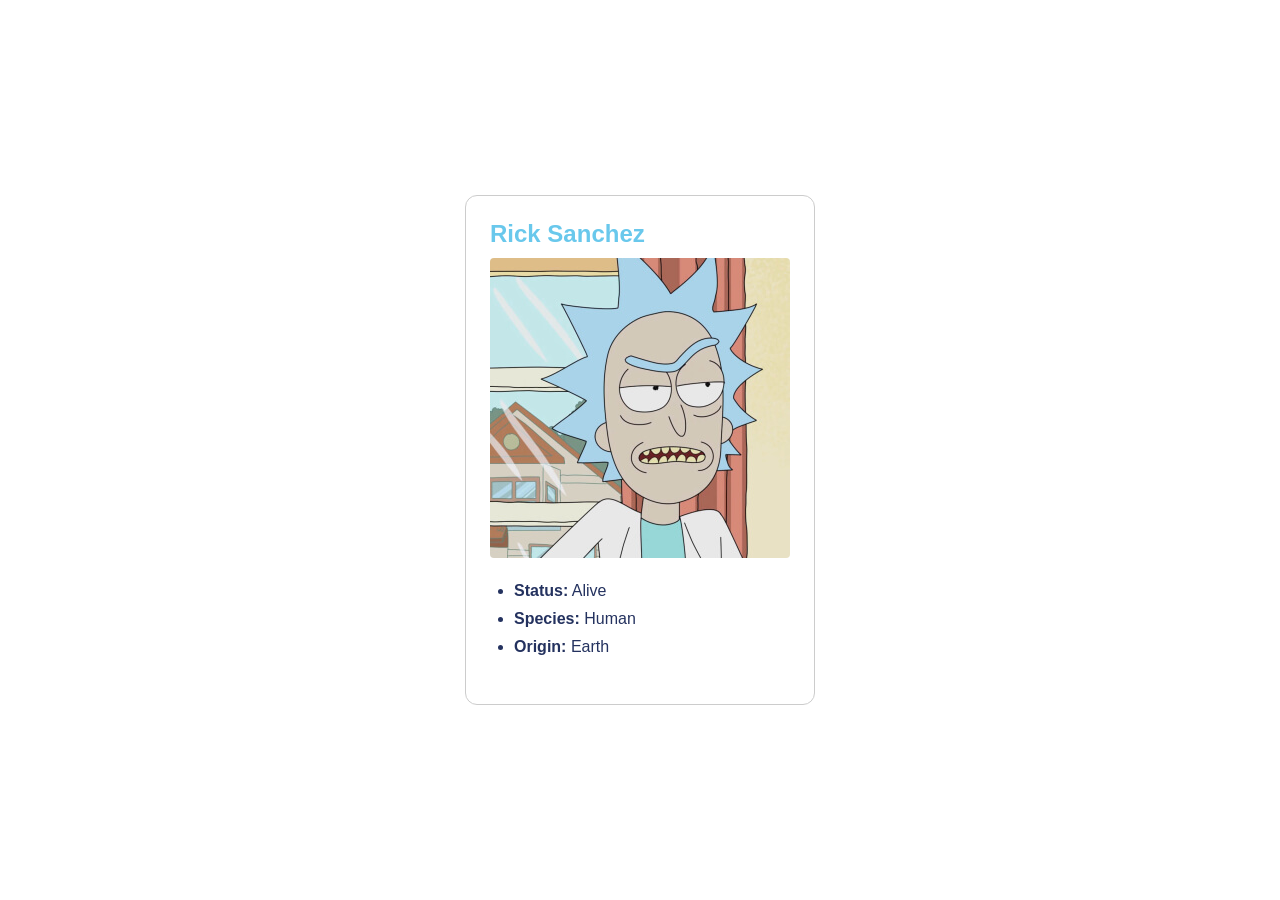
<file: Month 1/Week 1/index.html>
<!DOCTYPE html>
<html lang="en">
  <head>
    <meta charset="UTF-8" />
    <meta name="viewport" content="width=device-width, initial-scale=1.0" />
    <link rel="stylesheet" href="styles.css" />
    <title>Rick Character Card</title>
  </head>
  <body>
    <div class="container">
      <div class="card">
        <h2 class="title">Rick Sanchez</h2>
        <img src="../assets/rick.jpeg" alt="rick sanchez" />
        <ul class="description">
          <li><strong>Status:</strong> Alive</li>
          <li><strong>Species:</strong> Human</li>
          <li><strong>Origin:</strong> Earth</li>
        </ul>
      </div>
    </div>
  </body>
</html>
</file>
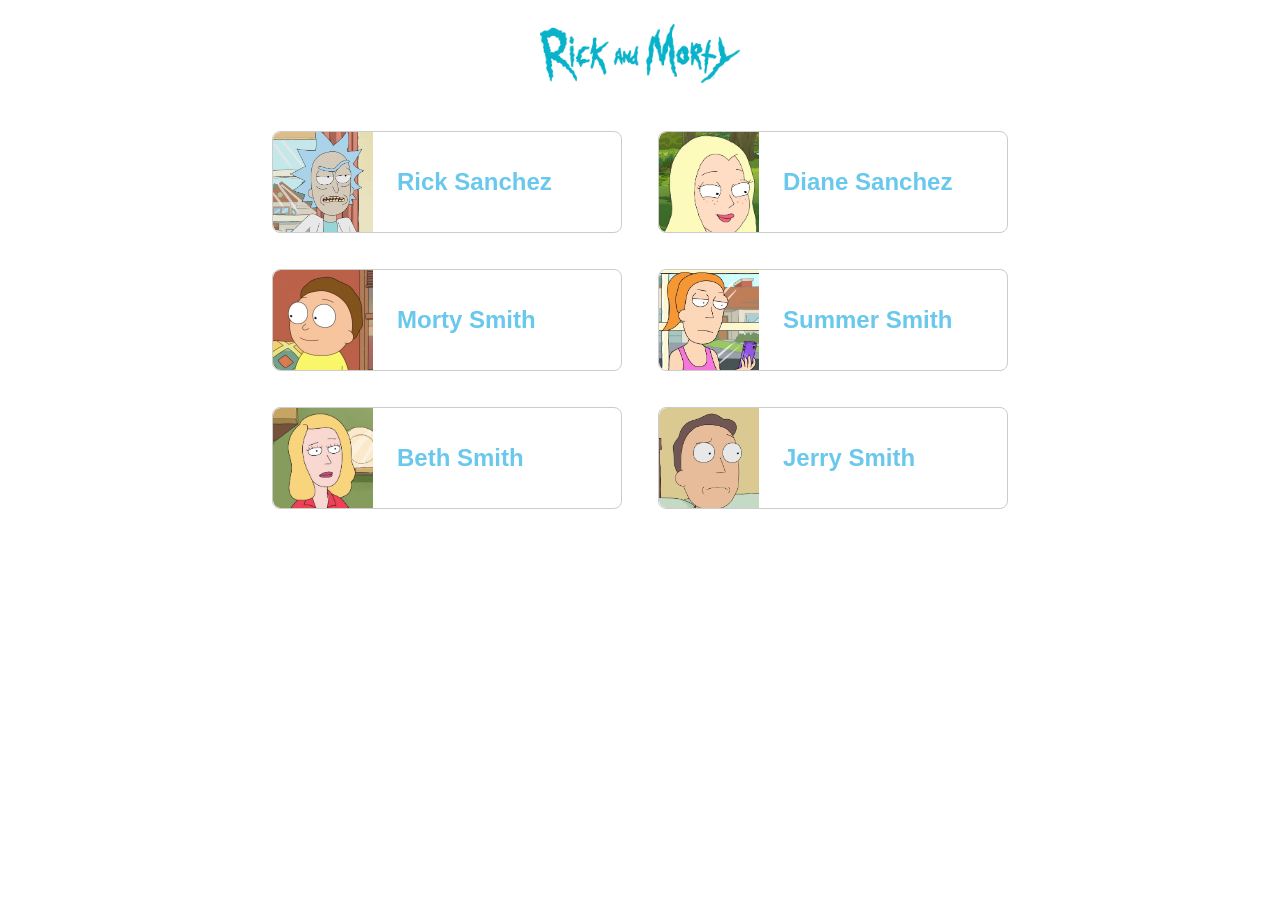
<file: Month 1/Week 3/index.html>
<!DOCTYPE html>
<html lang="en">
  <head>
    <meta charset="UTF-8" />
    <meta name="viewport" content="width=device-width, initial-scale=1.0" />
    <link rel="stylesheet" href="styles.css" />
    <title>Rick and Morty Character Database</title>
  </head>
  <body>
    <section class="container">
      <img class="logo" src="assets/rick-and-morty-logo.png" alt="logo" />
      <div class="character-grid">
        <a
          title="Rick Sanchez character card"
          class="preview-card"
          href="pages/rick.html"
        >
          <img src="assets/rick-sanchez.webp" alt="rick sanchez" />
          <h2>Rick Sanchez</h2>
        </a>
        <a
          title="Diane Sanchez character card"
          class="preview-card"
          href="pages/diane.html"
        >
          <img class="" src="assets/diane-sanchez.webp" alt="diane sanchez" />
          <h2>Diane Sanchez</h2>
        </a>
        <a
          title="Morty Smith character card"
          class="preview-card"
          href="pages/morty.html"
        >
          <img class="" src="assets/morty-smith.webp" alt="morty smith" />
          <h2>Morty Smith</h2>
        </a>
        <a
          title="Summer Smith character card"
          class="preview-card"
          href="pages/summer.html"
        >
          <img class="" src="assets/summer-smith.webp" alt="summer smith" />
          <h2>Summer Smith</h2>
        </a>
        <a
          title="Beth Smith character card"
          class="preview-card"
          href="pages/beth.html"
        >
          <img class="" src="assets/beth-smith.webp" alt="beth smith" />
          <h2>Beth Smith</h2>
        </a>
        <a
          title="Jerry Smith character card"
          class="preview-card"
          href="pages/jerry.html"
        >
          <img class="" src="assets/jerry-smith.webp" alt="jerry smith" />
          <h2>Jerry Smith</h2>
        </a>
      </div>
    </section>
  </body>
</html>
</file>
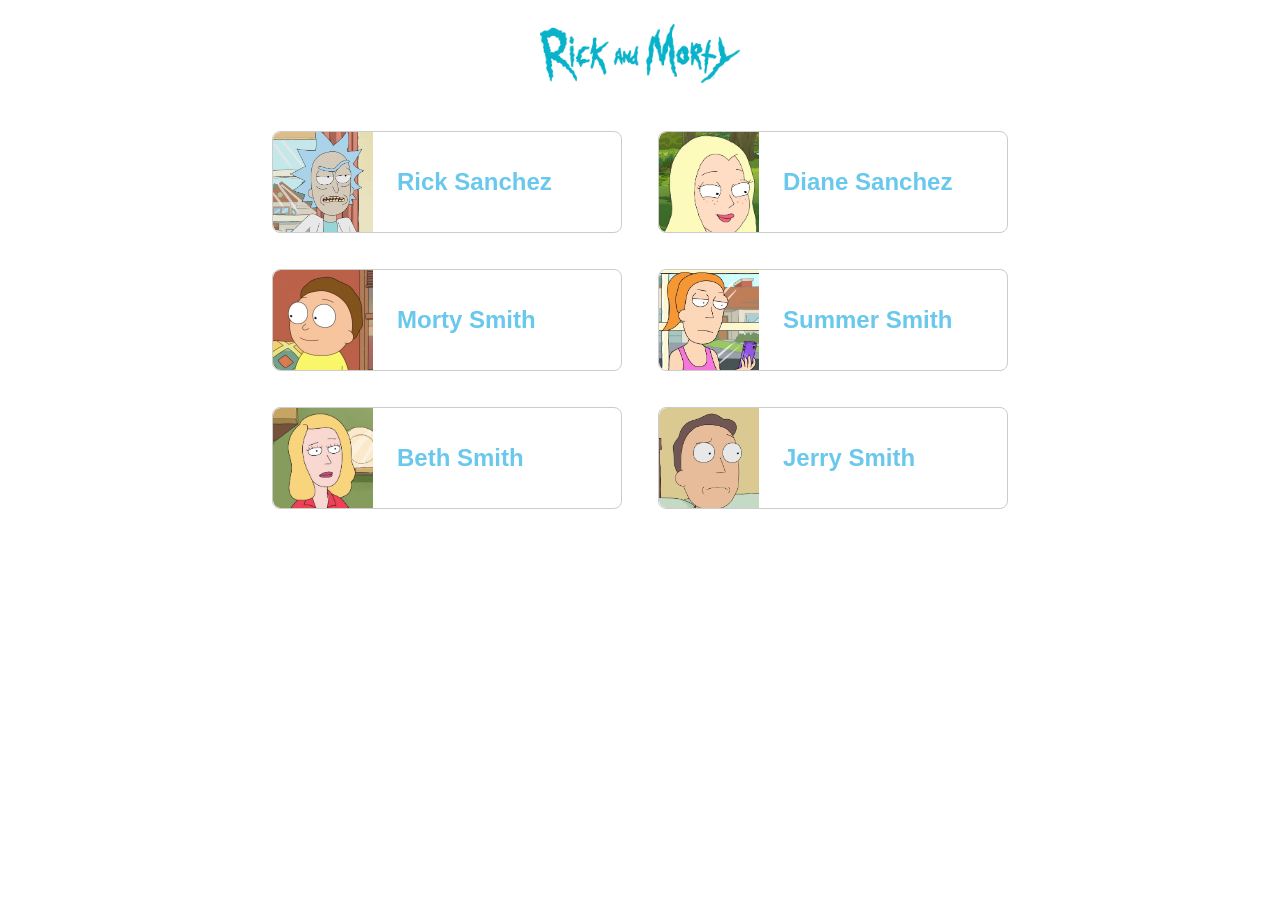
<file: Month 1/Week 4/index.html>
<!DOCTYPE html>
<html lang="en">
  <head>
    <meta charset="UTF-8" />
    <meta name="viewport" content="width=device-width, initial-scale=1.0" />
    <link rel="stylesheet" href="styles.css" />
    <script
      type="text/javascript"
      src="https://ajax.googleapis.com/ajax/libs/jquery/3.7.1/jquery.min.js"
    ></script>
    <script type="module" src="main.js"></script>
    <title>Rick and Morty Character Database</title>
  </head>
  <body>
    <section class="container">
      <img class="logo" src="assets/rick-and-morty-logo.png" alt="logo" />
      <div class="character-grid">
        <div class="preview-card">
          <img id="image_rick" alt="rick sanchez" />
          <h2 id="text_rick"></h2>
        </div>
        <div class="preview-card">
          <img id="image_diane" alt="diane sanchez" />
          <h2 id="text_diane"></h2>
        </div>
        <div class="preview-card">
          <img id="image_morty" alt="morty smith" />
          <h2 id="text_morty"></h2>
        </div>
        <div class="preview-card">
          <img id="image_summer" alt="summer smith" />
          <h2 id="text_summer"></h2>
        </div>
        <div class="preview-card">
          <img id="image_beth" alt="beth smith" />
          <h2 id="text_beth"></h2>
        </div>
        <div class="preview-card">
          <img id="image_jerry" alt="jerry smith" />
          <h2 id="text_jerry"></h2>
        </div>
      </div>
    </section>
  </body>
</html>
</file>
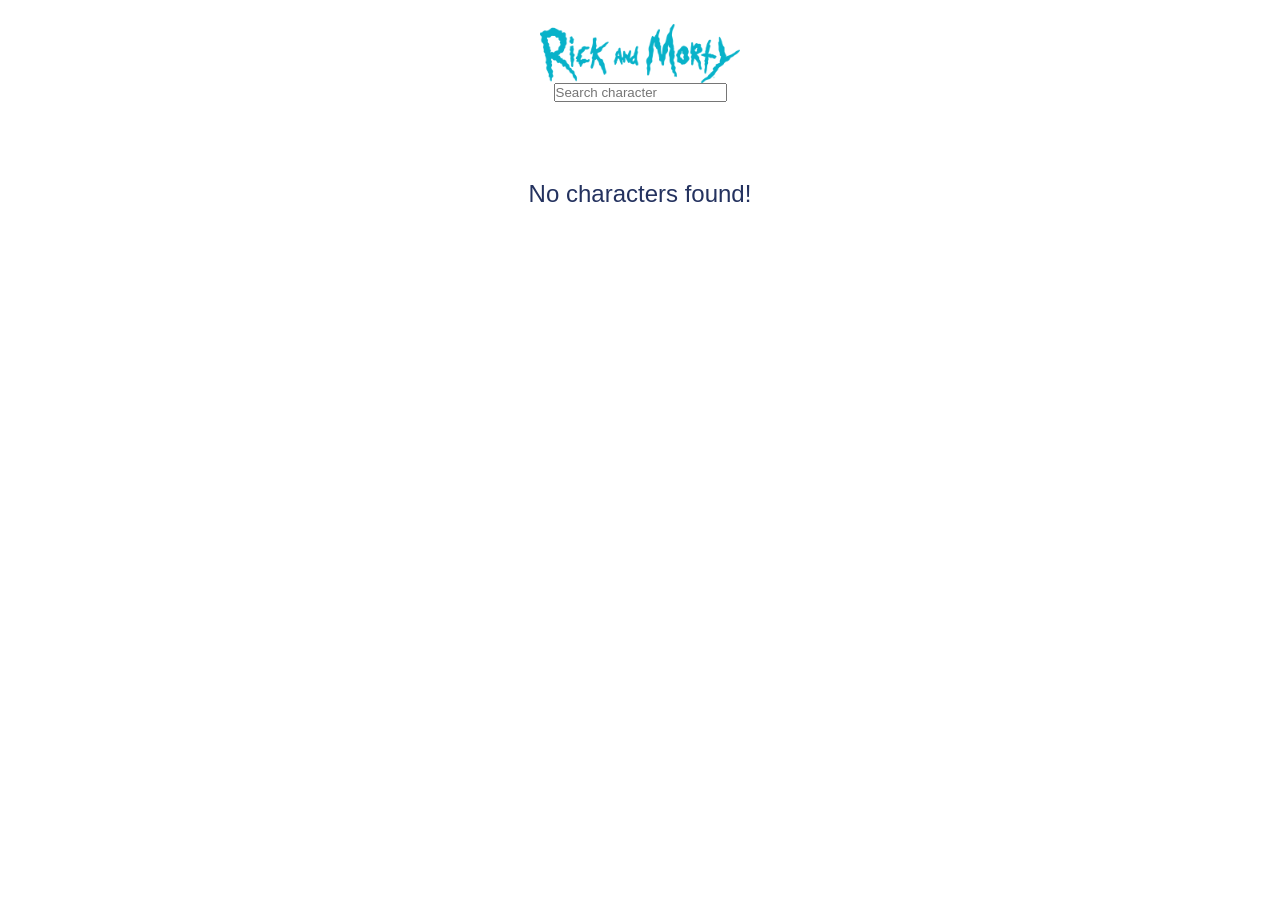
<file: Month 2/Week 1/index.html>
<!DOCTYPE html>
<html lang="en">
  <head>
    <meta charset="UTF-8" />
    <meta name="viewport" content="width=device-width, initial-scale=1.0" />
    <title>Rick and Morty Character Database</title>
    <link rel="stylesheet" href="styles.css" />
  </head>
  <body>
    <section class="container">
      <img class="logo" src="assets/rick-and-morty-logo.png" alt="logo" />
      <input placeholder="Search character" type="text" data-input-search />
      <div class="character-grid"></div>
    </section>
  </body>
  <script type="module" src="main.js"></script>
</html>
</file>
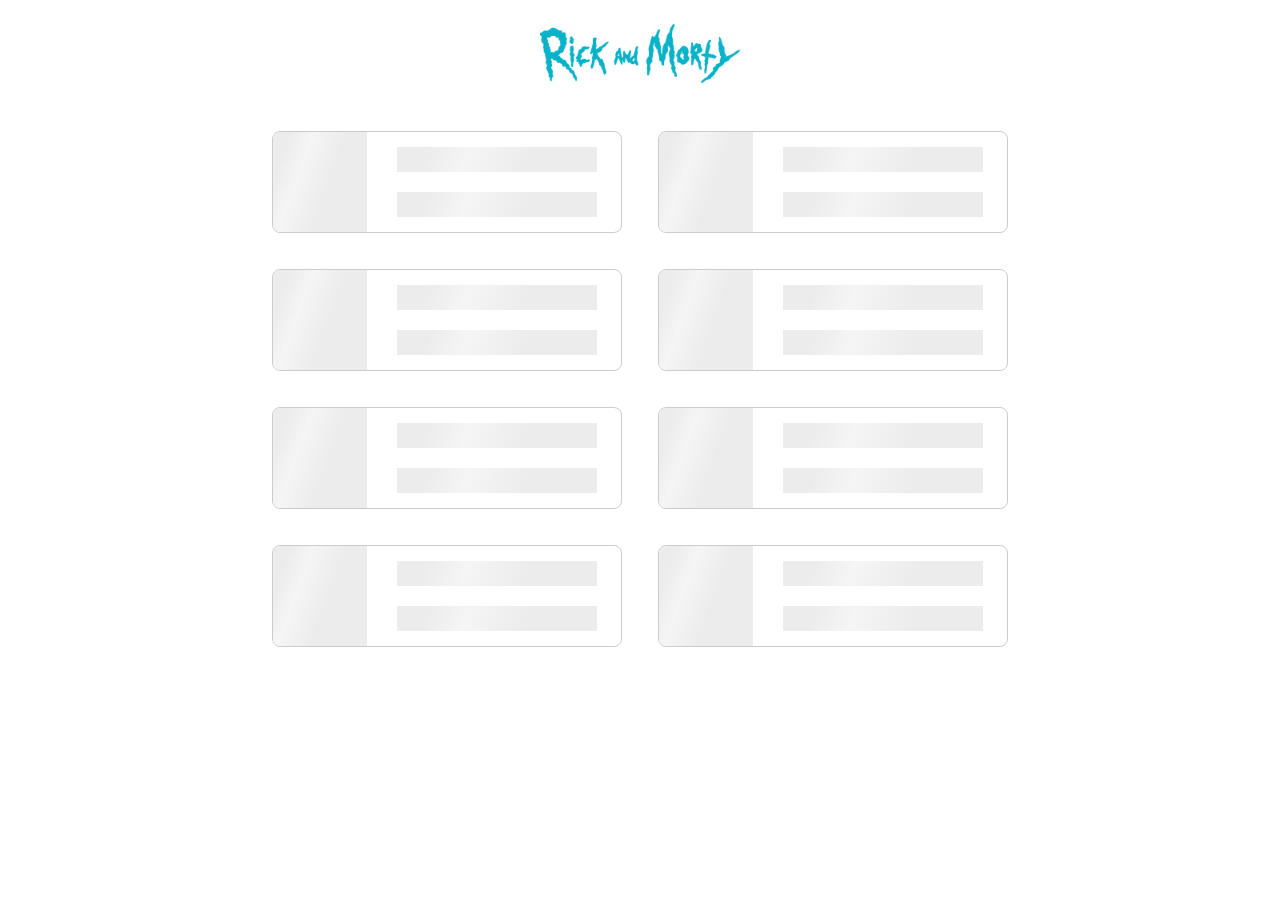
<file: Month 2/Week 2/index.html>
<!DOCTYPE html>
<html lang="en">
  <head>
    <meta charset="UTF-8" />
    <meta name="viewport" content="width=device-width, initial-scale=1.0" />
    <title>Rick and Morty Character Database</title>
    <link rel="stylesheet" href="styles.css" />
  </head>
  <body>
    <section class="container">
      <img class="logo" src="logo.png" alt="logo" />
      <!-- Loading -->
      <div class="loading">
        <div class="loading-grid"></div>
      </div>
      <!--  -->
      <div class="character-grid"></div>
    </section>
  </body>
  <script type="module" src="main.js"></script>
  <script type="module" src="loading.js"></script>
</html>
</file>
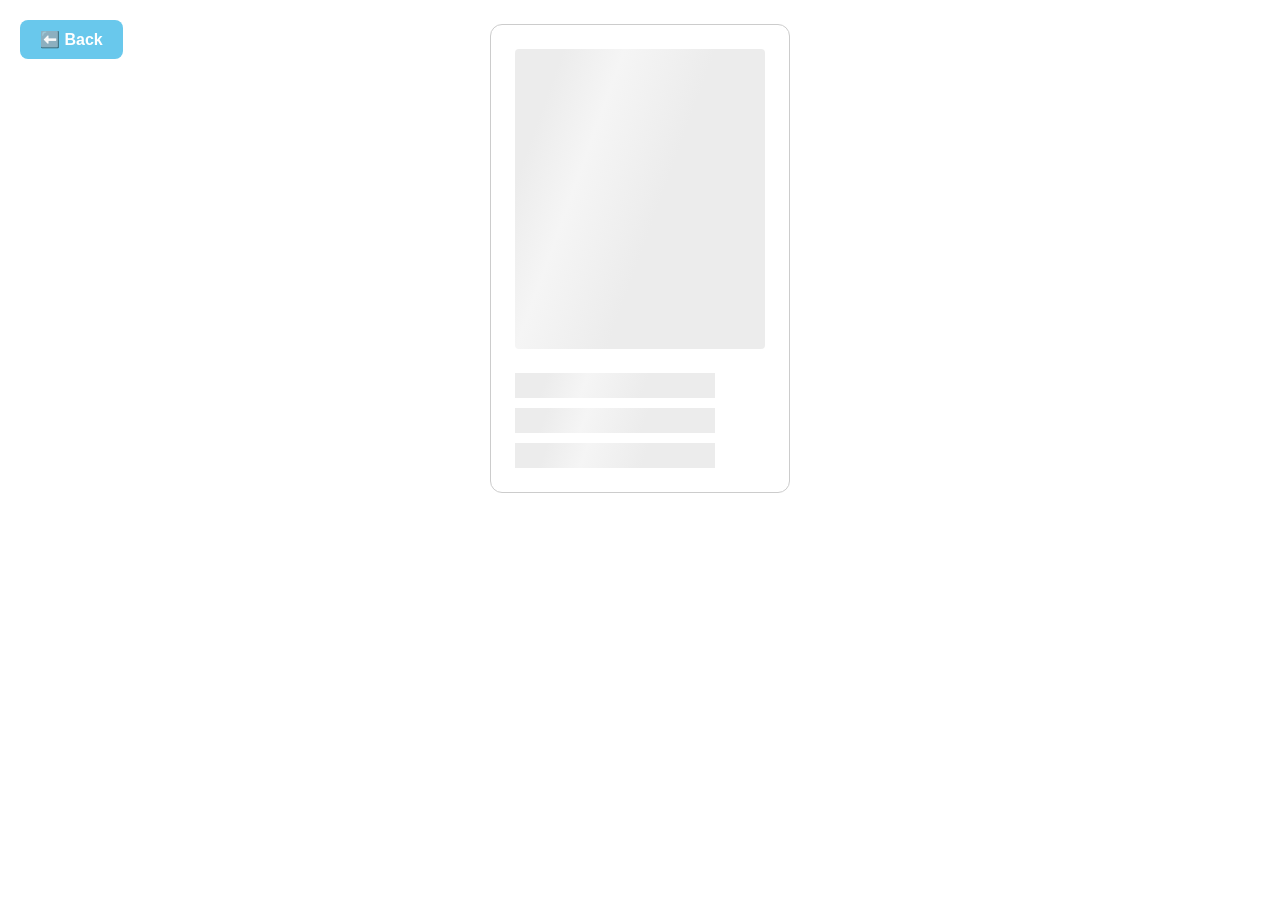
<file: Month 2/Week 2/character.html>
<!DOCTYPE html>
<html lang="en">
  <head>
    <meta charset="UTF-8" />
    <meta name="viewport" content="width=device-width, initial-scale=1.0" />
    <link rel="stylesheet" href="styles.css" />
  </head>
  <body>
    <div class="container">
      <!-- Loading -->
      <div class="loading">
        <div class="character-loading-grid"></div>
      </div>
      <!--  -->
      <a class="back" href="index.html">⬅️ Back</a>
      <div class="card-container"></div>
    </div>
    <script type="module" src="character.js"></script>
    <script type="module" src="loading.js"></script>
  </body>
</html>
</file>
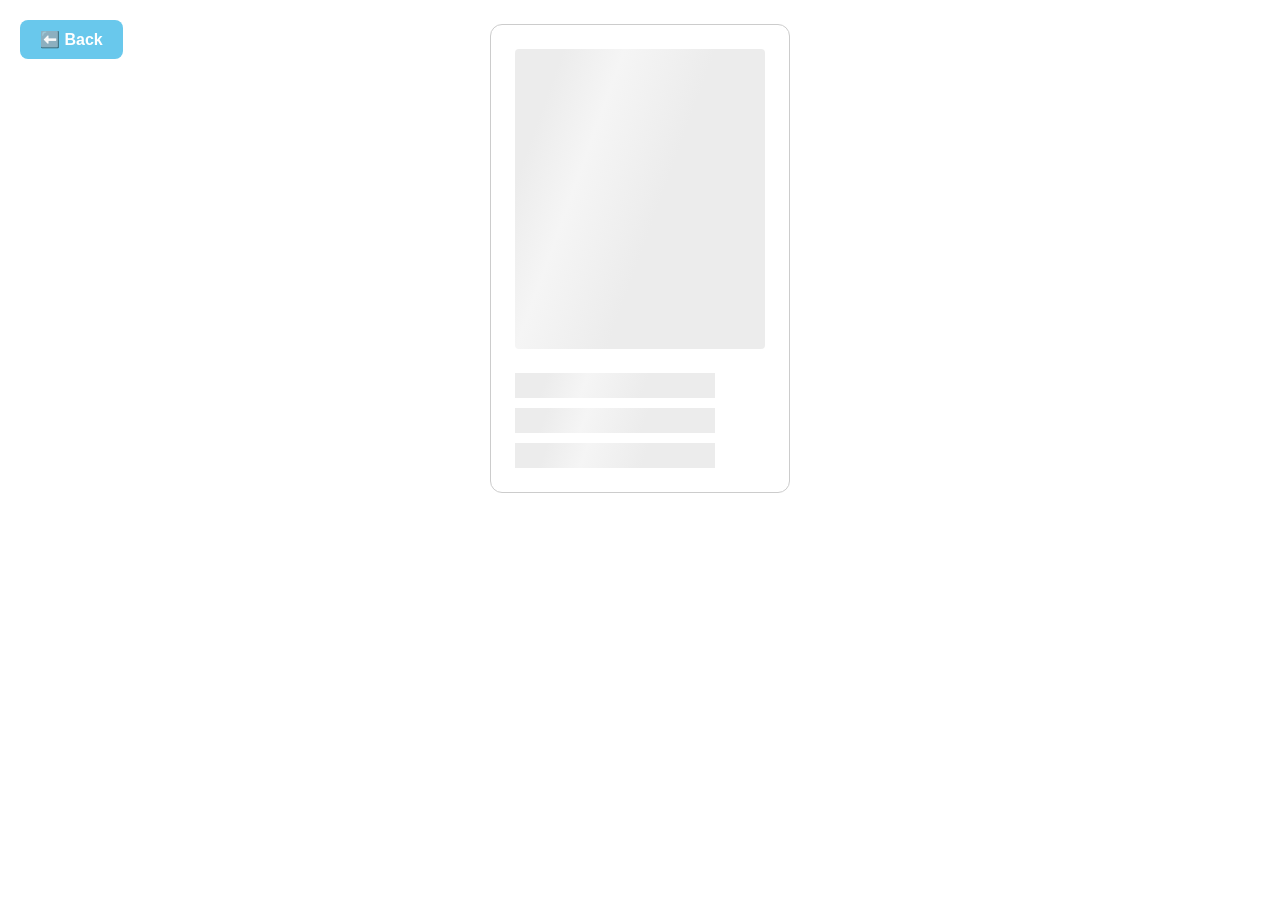
<file: Month 3/Week 2/character.html>
<!DOCTYPE html>
<html lang="en">
  <head>
    <meta charset="UTF-8" />
    <meta name="viewport" content="width=device-width, initial-scale=1.0" />
    <link rel="stylesheet" href="css/styles.css" />
  </head>
  <body>
    <div class="container">
      <!-- Loading -->
      <div class="loading">
        <div class="character-loading-grid"></div>
      </div>
      <!--  -->
      <a class="back" href="index.html">⬅️ Back</a>
      <div class="card-container"></div>
    </div>
    <script type="module" src="js/character.js"></script>
    <script type="module" src="js/loading.js"></script>
  </body>
</html>
</file>
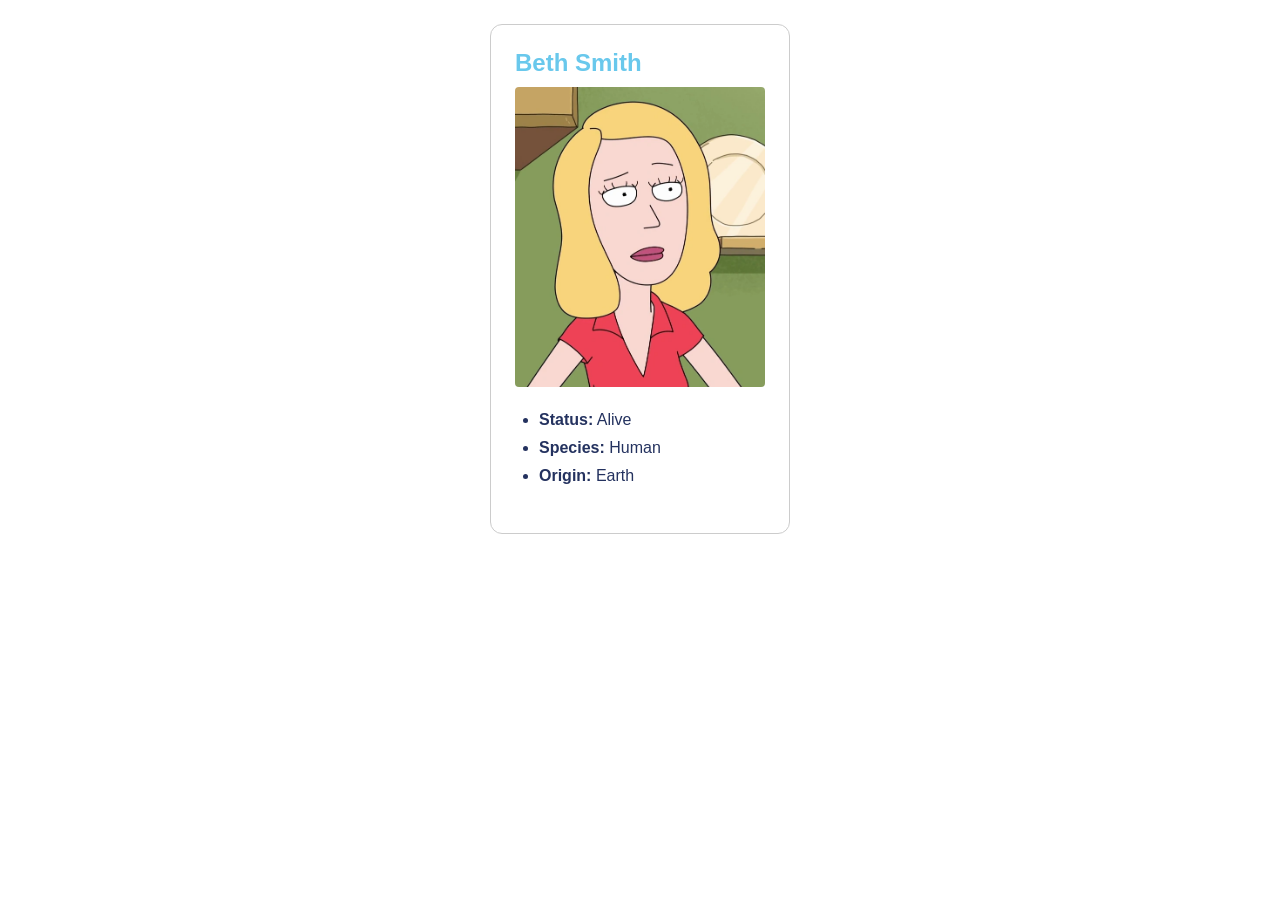
<file: Month 1/Week 3/pages/beth.html>
<!DOCTYPE html>
<html lang="en">
  <head>
    <meta charset="UTF-8" />
    <meta name="viewport" content="width=device-width, initial-scale=1.0" />
    <link rel="stylesheet" href="../styles.css" />
    <title>Beth Smith</title>
  </head>
  <body>
    <div class="container">
      <div class="card">
        <h2 class="title">Beth Smith</h2>
        <img src="../assets/beth-smith.webp" alt="beth smith" />
        <ul class="description">
          <li><strong>Status:</strong> Alive</li>
          <li><strong>Species:</strong> Human</li>
          <li><strong>Origin:</strong> Earth</li>
        </ul>
      </div>
    </div>
  </body>
</html>
</file>
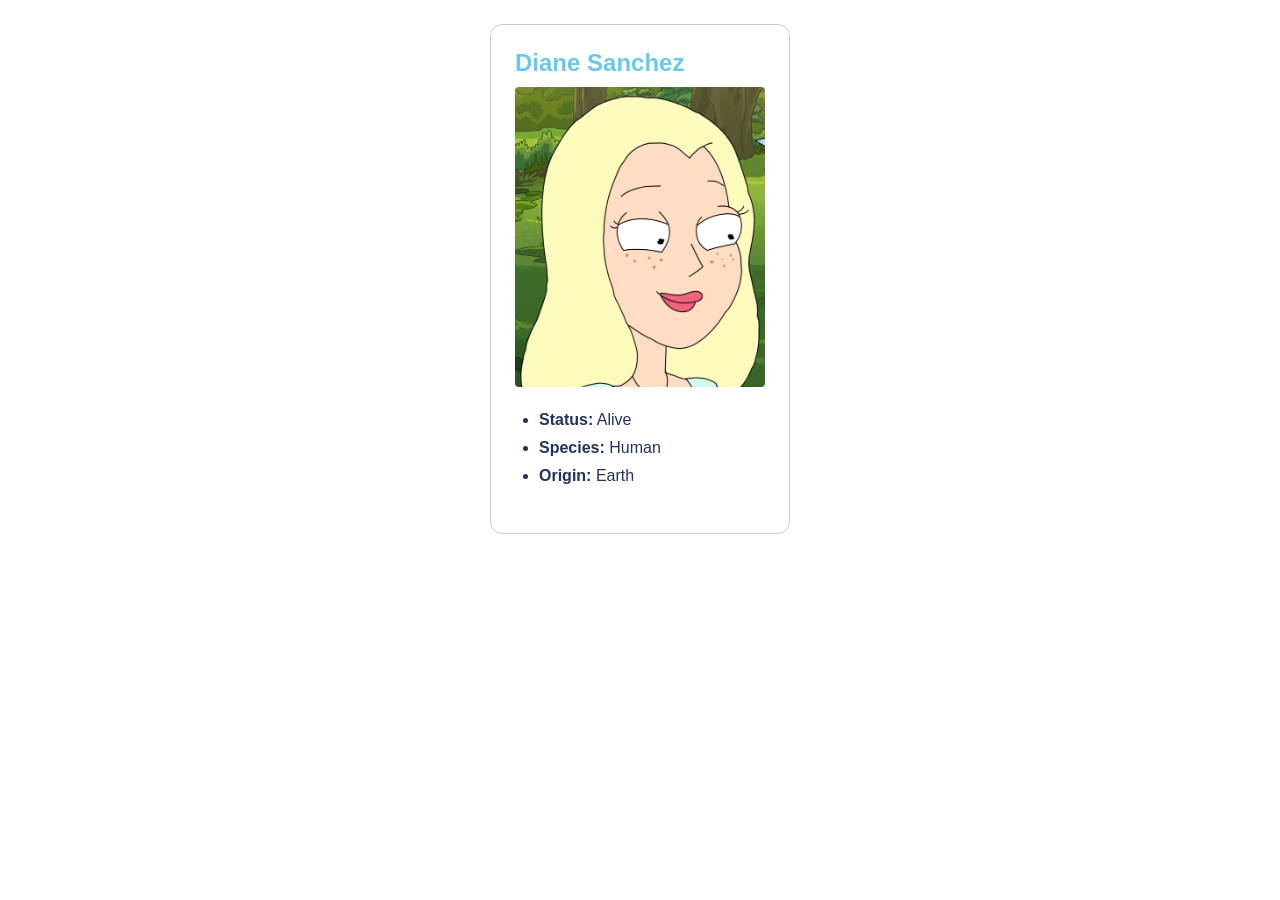
<file: Month 1/Week 3/pages/diane.html>
<!DOCTYPE html>
<html lang="en">
  <head>
    <meta charset="UTF-8" />
    <meta name="viewport" content="width=device-width, initial-scale=1.0" />
    <link rel="stylesheet" href="../styles.css" />
    <title>Diane Sanchez</title>
  </head>
  <body>
    <div class="container">
      <div class="card">
        <h2 class="title">Diane Sanchez</h2>
        <img src="../assets/diane-sanchez.webp" alt="diane sanchez" />
        <ul class="description">
          <li><strong>Status:</strong> Alive</li>
          <li><strong>Species:</strong> Human</li>
          <li><strong>Origin:</strong> Earth</li>
        </ul>
      </div>
    </div>
  </body>
</html>
</file>
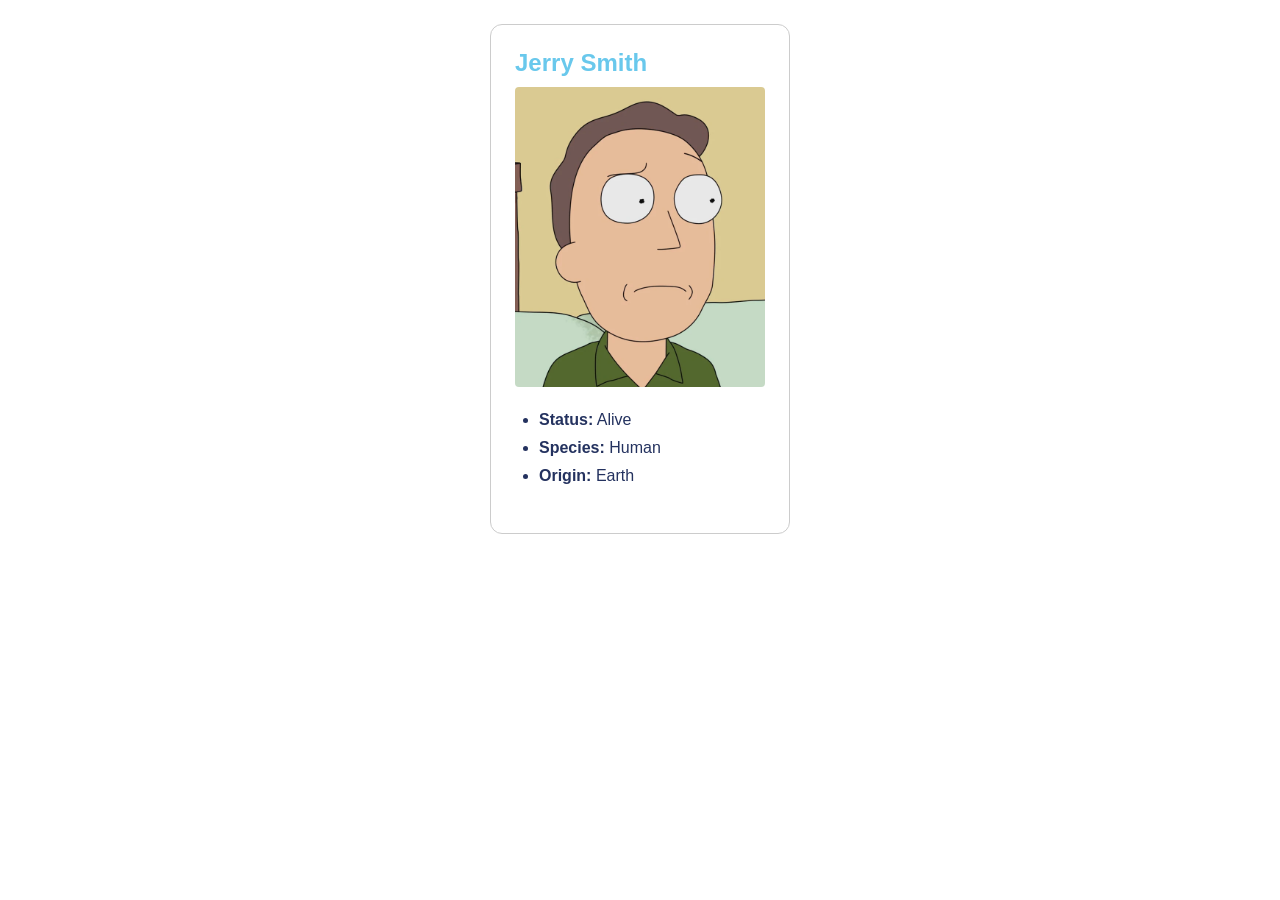
<file: Month 1/Week 3/pages/jerry.html>
<!DOCTYPE html>
<html lang="en">
  <head>
    <meta charset="UTF-8" />
    <meta name="viewport" content="width=device-width, initial-scale=1.0" />
    <link rel="stylesheet" href="../styles.css" />
    <title>Jerry Smith</title>
  </head>
  <body>
    <div class="container">
      <div class="card">
        <h2 class="title">Jerry Smith</h2>
        <img src="../assets/jerry-smith.webp" alt="jerry smith" />
        <ul class="description">
          <li><strong>Status:</strong> Alive</li>
          <li><strong>Species:</strong> Human</li>
          <li><strong>Origin:</strong> Earth</li>
        </ul>
      </div>
    </div>
  </body>
</html>
</file>
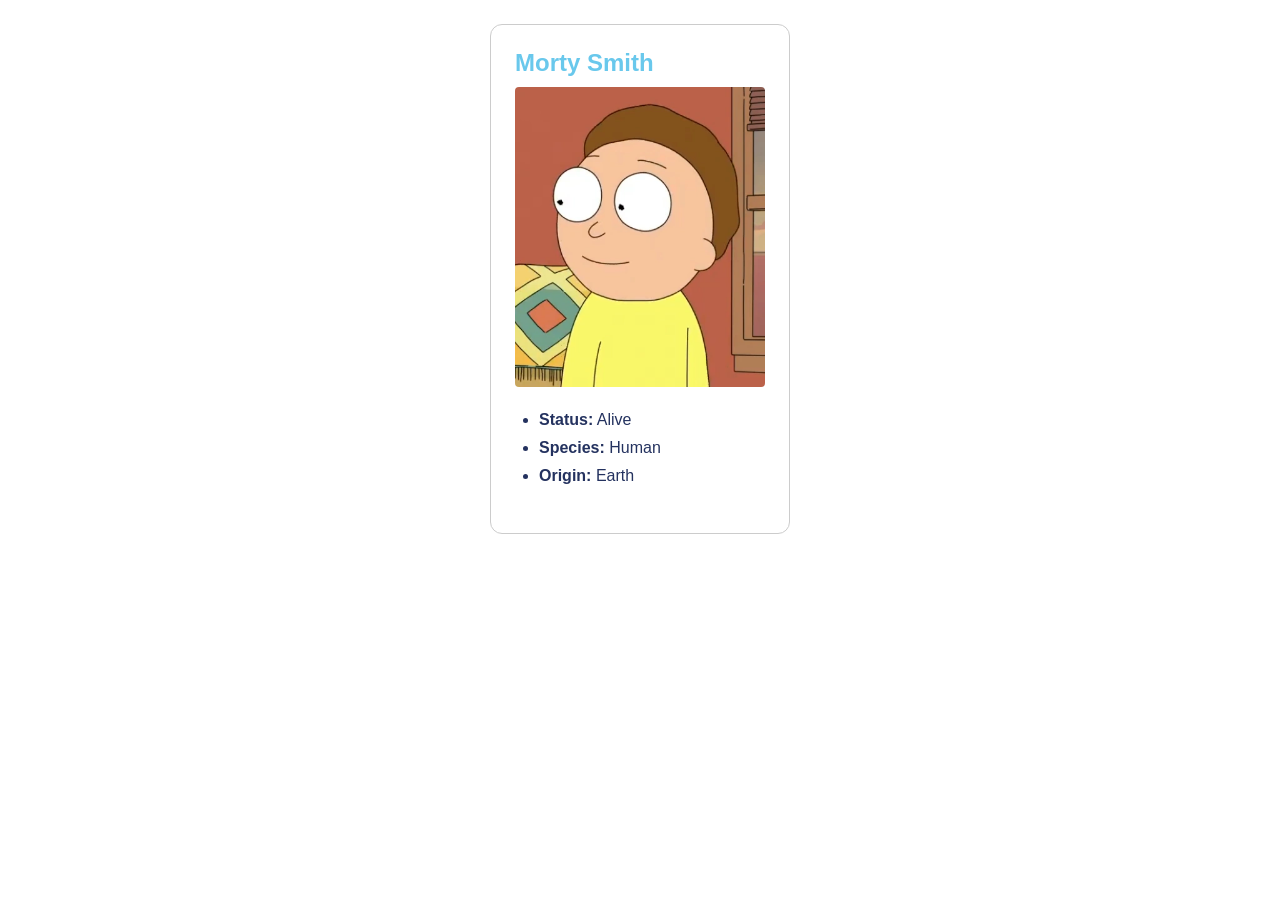
<file: Month 1/Week 3/pages/morty.html>
<!DOCTYPE html>
<html lang="en">
  <head>
    <meta charset="UTF-8" />
    <meta name="viewport" content="width=device-width, initial-scale=1.0" />
    <link rel="stylesheet" href="../styles.css" />
    <title>Morty Smith</title>
  </head>
  <body>
    <div class="container">
      <div class="card">
        <h2 class="title">Morty Smith</h2>
        <img src="../assets/morty-smith.webp" alt="morty smith" />
        <ul class="description">
          <li><strong>Status:</strong> Alive</li>
          <li><strong>Species:</strong> Human</li>
          <li><strong>Origin:</strong> Earth</li>
        </ul>
      </div>
    </div>
  </body>
</html>
</file>
<file: Month 1/Week 1/styles.css>
*,
body {
  padding: 0;
  margin: 0;
  font-family: Arial, Helvetica, sans-serif;
}

/* variables */
:root {
  --light-blue: #69c8ec;
  --dark-blue: #24325f;
  --border: #ccc;
}

/* Center the card on the screen */
.container {
  display: flex;
  justify-content: center;
  align-items: center;
  height: 100vh;
  margin: 0 24px;
}

.card {
  display: flex;
  flex-direction: column;
  align-items: start;
  padding: 24px;
  border: 1px solid var(--border);
  border-radius: 12px;
}

.title {
  color: var(--light-blue);
  padding-bottom: 10px;
}

.card img {
  border-radius: 4px;
}

.description {
  color: var(--dark-blue);
  padding: 24px;
  display: flex;
  flex-direction: column;
  gap: 10px;
}
</file>
<file: Month 1/Week 3/styles.css>
*,
body {
  padding: 0;
  margin: 0;
  font-family: Arial, Helvetica, sans-serif;
  box-sizing: border-box;
}

a {
  text-decoration: none;
  color: inherit;
}

/* variables */
:root {
  --light-blue: #69c8ec;
  --dark-blue: #24325f;
  --border: #ccc;
}

/* Center element on the screen */
.container {
  display: flex;
  flex-direction: column;
  justify-content: center;
  align-items: center;
  padding: 24px;
}

.logo {
  width: 200px;
}

.character-grid {
  padding: 48px 0 20px 0;
  display: flex;
  flex-wrap: wrap;
  align-items: start;
  justify-content: center;
  gap: 36px;
  width: 750px;
}

.preview-card {
  display: flex;
  align-items: center;
  justify-content: start;
  gap: 24px;
  border: 1px solid var(--border);
  border-radius: 8px;
  padding-right: 24px;
  overflow: hidden;
  width: 350px;
}

.preview-card img {
  width: 100px;
  height: 100px;
  object-fit: cover;
  object-position: top;
  border-radius: 8px 0 0 8px;
}

.preview-card:hover img {
  transform: scale(1.2);
  transition: transform 0.3s ease-in-out;
}

.preview-card h2 {
  color: var(--light-blue);
  font-weight: 600;
}

.card {
  display: flex;
  flex-direction: column;
  align-items: start;
  padding: 24px;
  border: 1px solid var(--border);
  border-radius: 12px;
}

.title {
  color: var(--light-blue);
  padding-bottom: 10px;
}

.card img {
  border-radius: 4px;
  width: 250px;
  height: 300px;
  object-fit: cover;
  object-position: top;
}

.description {
  color: var(--dark-blue);
  padding: 24px;
  display: flex;
  flex-direction: column;
  gap: 10px;
}

@media screen and (max-width: 768px) {
  .character-grid {
    width: 100%;
    padding: 24px;
  }

  .preview-card {
    width: 100%;
  }

  .preview-card img {
    width: 80px;
    height: 80px;
  }

  .preview-card h2 {
    font-size: 1.2rem;
  }

  .card {
    width: 100%;
  }

  .card img {
    width: 100%;
  }
}
</file>
<file: Month 1/Week 4/styles.css>
*,
body {
  padding: 0;
  margin: 0;
  font-family: Arial, Helvetica, sans-serif;
  box-sizing: border-box;
}

a {
  text-decoration: none;
  color: inherit;
}

/* variables */
:root {
  --light-blue: #69c8ec;
  --dark-blue: #24325f;
  --border: #ccc;
}

/* Center element on the screen */
.container {
  display: flex;
  flex-direction: column;
  justify-content: center;
  align-items: center;
  padding: 24px;
}

.logo {
  width: 200px;
}

.character-grid {
  padding: 48px 0 20px 0;
  display: flex;
  flex-wrap: wrap;
  align-items: start;
  justify-content: center;
  gap: 36px;
  width: 750px;
}

.preview-card {
  display: flex;
  align-items: center;
  justify-content: start;
  gap: 24px;
  border: 1px solid var(--border);
  border-radius: 8px;
  padding-right: 24px;
  overflow: hidden;
  width: 350px;
  cursor: pointer;
}

.preview-card img {
  width: 100px;
  height: 100px;
  object-fit: cover;
  object-position: top;
  border-radius: 8px 0 0 8px;
}

.preview-card:hover img {
  transform: scale(1.2);
  transition: transform 0.3s ease-in-out;
}

.preview-card h2 {
  color: var(--light-blue);
  font-weight: 600;
}

@media screen and (max-width: 768px) {
  .character-grid {
    width: 100%;
    padding: 24px;
  }

  .preview-card {
    width: 100%;
  }

  .preview-card img {
    width: 80px;
    height: 80px;
  }

  .preview-card h2 {
    font-size: 1.2rem;
  }
}
</file>
<file: Month 2/Week 1/styles.css>
*,
body {
  padding: 0;
  margin: 0;
  font-family: Arial, Helvetica, sans-serif;
  box-sizing: border-box;
}

a {
  text-decoration: none;
  color: inherit;
}

/* variables */
:root {
  --light-blue: #69c8ec;
  --dark-blue: #24325f;
  --border: #ccc;
}

/* Center element on the screen */
.container {
  display: flex;
  flex-direction: column;
  justify-content: center;
  align-items: center;
  padding: 24px;
}

.logo {
  width: 200px;
}

.character-grid {
  padding: 48px 0 20px 0;
  display: flex;
  flex-wrap: wrap;
  align-items: start;
  justify-content: center;
  gap: 36px;
  width: 750px;
}

.preview-card {
  display: flex;
  align-items: center;
  justify-content: start;
  gap: 24px;
  border: 1px solid var(--border);
  border-radius: 8px;
  padding-right: 24px;
  overflow: hidden;
  width: 350px;
}

.preview-card img {
  width: 100px;
  height: 100px;
  object-fit: cover;
  object-position: top;
  border-radius: 8px 0 0 8px;
}

.preview-card:hover img {
  transform: scale(1.2);
  transition: transform 0.3s ease-in-out;
}

.preview-card h2 {
  color: var(--light-blue);
  font-weight: 600;
}

.card {
  display: flex;
  flex-direction: column;
  align-items: start;
  padding: 24px;
  border: 1px solid var(--border);
  border-radius: 12px;
}

.title {
  color: var(--light-blue);
  padding-bottom: 10px;
}

.card img {
  border-radius: 4px;
  width: 250px;
  height: 300px;
  object-fit: cover;
  object-position: top;
}

.description {
  color: var(--dark-blue);
  padding: 24px;
  display: flex;
  flex-direction: column;
  gap: 10px;
}

.message {
  font-size: 24px;
  padding: 30px 0;
  color: var(--dark-blue);
}

@media screen and (max-width: 768px) {
  .character-grid {
    width: 100%;
    padding: 24px;
  }

  .preview-card {
    width: 100%;
  }

  .preview-card img {
    width: 80px;
    height: 80px;
  }

  .preview-card h2 {
    font-size: 1.2rem;
  }

  .card {
    width: 100%;
  }

  .card img {
    width: 100%;
  }
}
</file>
<file: Month 2/Week 2/styles.css>
*,
body {
  padding: 0;
  margin: 0;
  font-family: Arial, Helvetica, sans-serif;
  box-sizing: border-box;
}

a {
  text-decoration: none;
  color: inherit;
}

/* variables */
:root {
  --light-blue: #69c8ec;
  --dark-blue: #24325f;
  --border: #ccc;
}

/* Center element on the screen */
.container {
  display: flex;
  flex-direction: column;
  justify-content: center;
  align-items: center;
  padding: 24px;
}

.logo {
  width: 200px;
}

.loading {
  display: none;
}

.character-grid,
.loading-grid {
  padding: 48px 0 20px 0;
  display: flex;
  flex-wrap: wrap;
  align-items: start;
  justify-content: center;
  gap: 36px;
  width: 750px;
}

.loading-character-card {
  display: flex;
  flex-direction: column;
  align-items: start;
  padding: 24px;
  max-width: 300px;
  border: 1px solid var(--border);
  border-radius: 12px;
}

.loading-character-card .image,
.text {
  background: #eee;
  background: linear-gradient(110deg, #ececec 8%, #f5f5f5 18%, #ececec 33%);
  background-size: 200% 100%;
  animation: 1.5s shine linear infinite;
}

.loading-character-card .image {
  border-radius: 4px;
  width: 250px;
  height: 300px;
}

.character-description {
  padding-top: 24px;
  display: flex;
  flex-direction: column;
  gap: 10px;
}

.loading-character-card .text {
  height: 25px;
  width: 200px;
}

.loading-card {
  display: flex;
  align-items: center;
  justify-content: start;
  gap: 30px;
  border: 1px solid var(--border);
  border-radius: 8px;
  padding-right: 24px;
  overflow: hidden;
  width: 350px;
}

.loading-card .image {
  height: 100px;
  width: 100px;
}

.loading-card .text {
  height: 25px;
  width: 200px;
}

.loading-card .content {
  display: flex;
  flex-direction: column;
  gap: 20px;
}

.loading-card .image,
.text {
  background: #eee;
  background: linear-gradient(110deg, #ececec 8%, #f5f5f5 18%, #ececec 33%);
  background-size: 200% 100%;
  animation: 1.5s shine linear infinite;
}

.preview-card {
  display: flex;
  align-items: center;
  justify-content: start;
  gap: 24px;
  border: 1px solid var(--border);
  border-radius: 8px;
  padding-right: 24px;
  overflow: hidden;
  width: 350px;
}

.preview-card img {
  width: 100px;
  height: 100px;
  object-fit: cover;
  object-position: top;
  border-radius: 8px 0 0 8px;
}

.preview-card:hover img {
  transform: scale(1.2);
  transition: transform 0.3s ease-in-out;
}

.preview-card h2 {
  color: var(--light-blue);
  font-weight: 600;
}

.preview-card p {
  color: var(--dark-blue);
  padding-top: 10px;
  font-size: 12px;
}

.card {
  display: flex;
  flex-direction: column;
  align-items: start;
  padding: 24px;
  max-width: 300px;
  border: 1px solid var(--border);
  border-radius: 12px;
}

.title {
  color: var(--light-blue);
  padding-bottom: 10px;
  text-wrap: wrap;
}

.back {
  position: absolute;
  top: 20px;
  left: 20px;
  background-color: var(--light-blue);
  padding: 10px 20px;
  border-radius: 8px;
  color: white;
  font-weight: 600;
  cursor: pointer;
}

.card img {
  border-radius: 4px;
  width: 250px;
  height: 300px;
  object-fit: cover;
  object-position: top;
}

.description {
  color: var(--dark-blue);
  padding: 24px;
  display: flex;
  flex-direction: column;
  gap: 10px;
  line-height: 1.4;
}

.message {
  font-size: 24px;
  padding: 30px;
  margin-top: 100px;
  border-radius: 10px;
  border: 1px solid var(--dark-blue);
  color: var(--dark-blue);
}

@keyframes shine {
  to {
    background-position-x: -200%;
  }
}

@media screen and (max-width: 768px) {
  .character-grid,
  .loading-grid {
    width: 100%;
    padding: 24px;
  }

  .preview-card {
    width: 100%;
  }

  .preview-card img {
    width: 80px;
    height: 80px;
  }

  .preview-card h2 {
    font-size: 1.2rem;
  }

  .card {
    width: 100%;
    margin-top: 60px;
  }

  .loading-character-card {
    margin-top: 60px;
  }

  .card img {
    width: 100%;
  }
}
</file>
<file: Month 3/Week 2/css/styles.css>
*,
body {
  padding: 0;
  margin: 0;
  font-family: Arial, Helvetica, sans-serif;
  box-sizing: border-box;
}

a {
  text-decoration: none;
  color: inherit;
}

/* variables */
:root {
  --light-blue: #69c8ec;
  --dark-blue: #24325f;
  --border: #ccc;
}

/* Center element on the screen */
.container {
  display: flex;
  flex-direction: column;
  justify-content: center;
  align-items: center;
  padding: 24px;
}

.logo {
  width: 200px;
}

.loading {
  display: none;
}

/* Search */

.search-container {
  width: 100%;
  display: flex;
  justify-content: center;
  align-items: center;
  gap: 20px;
  margin-top: 24px;
}

.clear-btn {
  padding: 16px 20px;
  border-radius: 8px;
  border: 1px solid var(--border);
  background-color: white;
  color: gray;
  cursor: pointer;
  transition: all 0.3s;
}

.clear-btn:hover {
  box-shadow: 0 0 10px rgba(0, 0, 0, 0.1);
}

[data-input-search] {
  width: 100%;
  max-width: 400px;
  padding: 16px;
  border: 1px solid var(--border);
  border-radius: 8px;
  transition: all 0.3s;
}

[data-input-search]:focus {
  outline: 1px solid var(--light-blue);
}

.advanced-search:focus,
.advanced-search:valid {
  outline: none;
  --angle: 0deg;
  border: 3px solid;
  border-radius: 8px;

  border-image: conic-gradient(
      from var(--angle),
      #4285f4,
      #34a853,
      #fbbc05,
      #ea4335,
      #4285f4,
      #34a853,
      #fbbc05,
      #ea4335
    )
    1;
  animation: 3s rotate123 linear infinite;
}

@keyframes rotate123 {
  to {
    --angle: 360deg;
  }
}

@property --angle {
  syntax: "<angle>";
  initial-value: 0deg;
  inherits: false;
}

.character-grid,
.loading-grid {
  padding: 48px 0 20px 0;
  display: flex;
  flex-wrap: wrap;
  align-items: start;
  justify-content: center;
  gap: 36px;
  width: 750px;
}

.character-grid {
  margin-bottom: 100px;
}

.loading-character-card {
  display: flex;
  flex-direction: column;
  align-items: start;
  padding: 24px;
  max-width: 300px;
  border: 1px solid var(--border);
  border-radius: 12px;
}

.loading-character-card .image,
.text {
  background: #eee;
  background: linear-gradient(110deg, #ececec 8%, #f5f5f5 18%, #ececec 33%);
  background-size: 200% 100%;
  animation: 1.5s shine linear infinite;
}

.loading-character-card .image {
  border-radius: 4px;
  width: 250px;
  height: 300px;
}

.character-description {
  padding-top: 24px;
  display: flex;
  flex-direction: column;
  gap: 10px;
}

.loading-character-card .text {
  height: 25px;
  width: 200px;
}

.loading-card {
  display: flex;
  align-items: center;
  justify-content: start;
  gap: 30px;
  border: 1px solid var(--border);
  border-radius: 8px;
  padding-right: 24px;
  overflow: hidden;
  width: 350px;
}

.loading-card .image {
  height: 100px;
  width: 100px;
}

.loading-card .text {
  height: 25px;
  width: 200px;
}

.loading-card .content {
  display: flex;
  flex-direction: column;
  gap: 20px;
}

.loading-card .image,
.text {
  background: #eee;
  background: linear-gradient(110deg, #ececec 8%, #f5f5f5 18%, #ececec 33%);
  background-size: 200% 100%;
  animation: 1.5s shine linear infinite;
}

.preview-card {
  display: flex;
  align-items: center;
  justify-content: start;
  gap: 24px;
  border: 1px solid var(--border);
  border-radius: 8px;
  padding-right: 24px;
  overflow: hidden;
  width: 350px;
}

.preview-card img {
  width: 100px;
  height: 100px;
  object-fit: cover;
  object-position: top;
  border-radius: 8px 0 0 8px;
}

.preview-card:hover img {
  transform: scale(1.2);
  transition: transform 0.3s ease-in-out;
}

.preview-card h2 {
  color: var(--light-blue);
  font-weight: 600;
}

.preview-card p {
  color: var(--dark-blue);
  padding-top: 10px;
  font-size: 12px;
}

.card {
  display: flex;
  flex-direction: column;
  align-items: start;
  padding: 24px;
  max-width: 300px;
  border: 1px solid var(--border);
  border-radius: 12px;
}

.title {
  color: var(--light-blue);
  padding-bottom: 10px;
  text-wrap: wrap;
}

.back {
  position: absolute;
  top: 20px;
  left: 20px;
  background-color: var(--light-blue);
  padding: 10px 20px;
  border-radius: 8px;
  color: white;
  font-weight: 600;
  cursor: pointer;
}

.search-toggle {
  position: absolute;
  top: 20px;
  right: 20px;
  background-color: var(--light-blue);
  padding: 10px 20px;
  border-radius: 6px;
  color: white;
  font-weight: 600;
  cursor: pointer;
}

.card img {
  border-radius: 4px;
  width: 250px;
  height: 300px;
  object-fit: cover;
  object-position: top;
}

.description {
  color: var(--dark-blue);
  padding: 24px;
  display: flex;
  flex-direction: column;
  gap: 10px;
  line-height: 1.4;
}

.message {
  font-size: 24px;
  padding: 30px;
  margin-top: 70px;
  border-radius: 10px;
  border: 1px solid var(--dark-blue);
  color: var(--dark-blue);
}

@keyframes shine {
  to {
    background-position-x: -200%;
  }
}

@media screen and (max-width: 768px) {
  .character-grid,
  .loading-grid {
    width: 100%;
  }

  .preview-card {
    width: 100%;
  }

  .preview-card img {
    width: 80px;
    height: 80px;
  }

  .preview-card h2 {
    font-size: 1.2rem;
  }

  .card {
    width: 100%;
    margin-top: 60px;
  }

  .loading-character-card {
    margin-top: 60px;
  }

  .card img {
    width: 100%;
  }

  .search-toggle {
    z-index: 20;
    top: auto;
    position: fixed;
    bottom: 100px;
    right: 50%;
    transform: translateX(50%);
    box-shadow: 0 10px 30px rgba(0, 0, 0, 0.6);
    text-wrap: nowrap;
    border-radius: 24px;
  }
}
</file>
